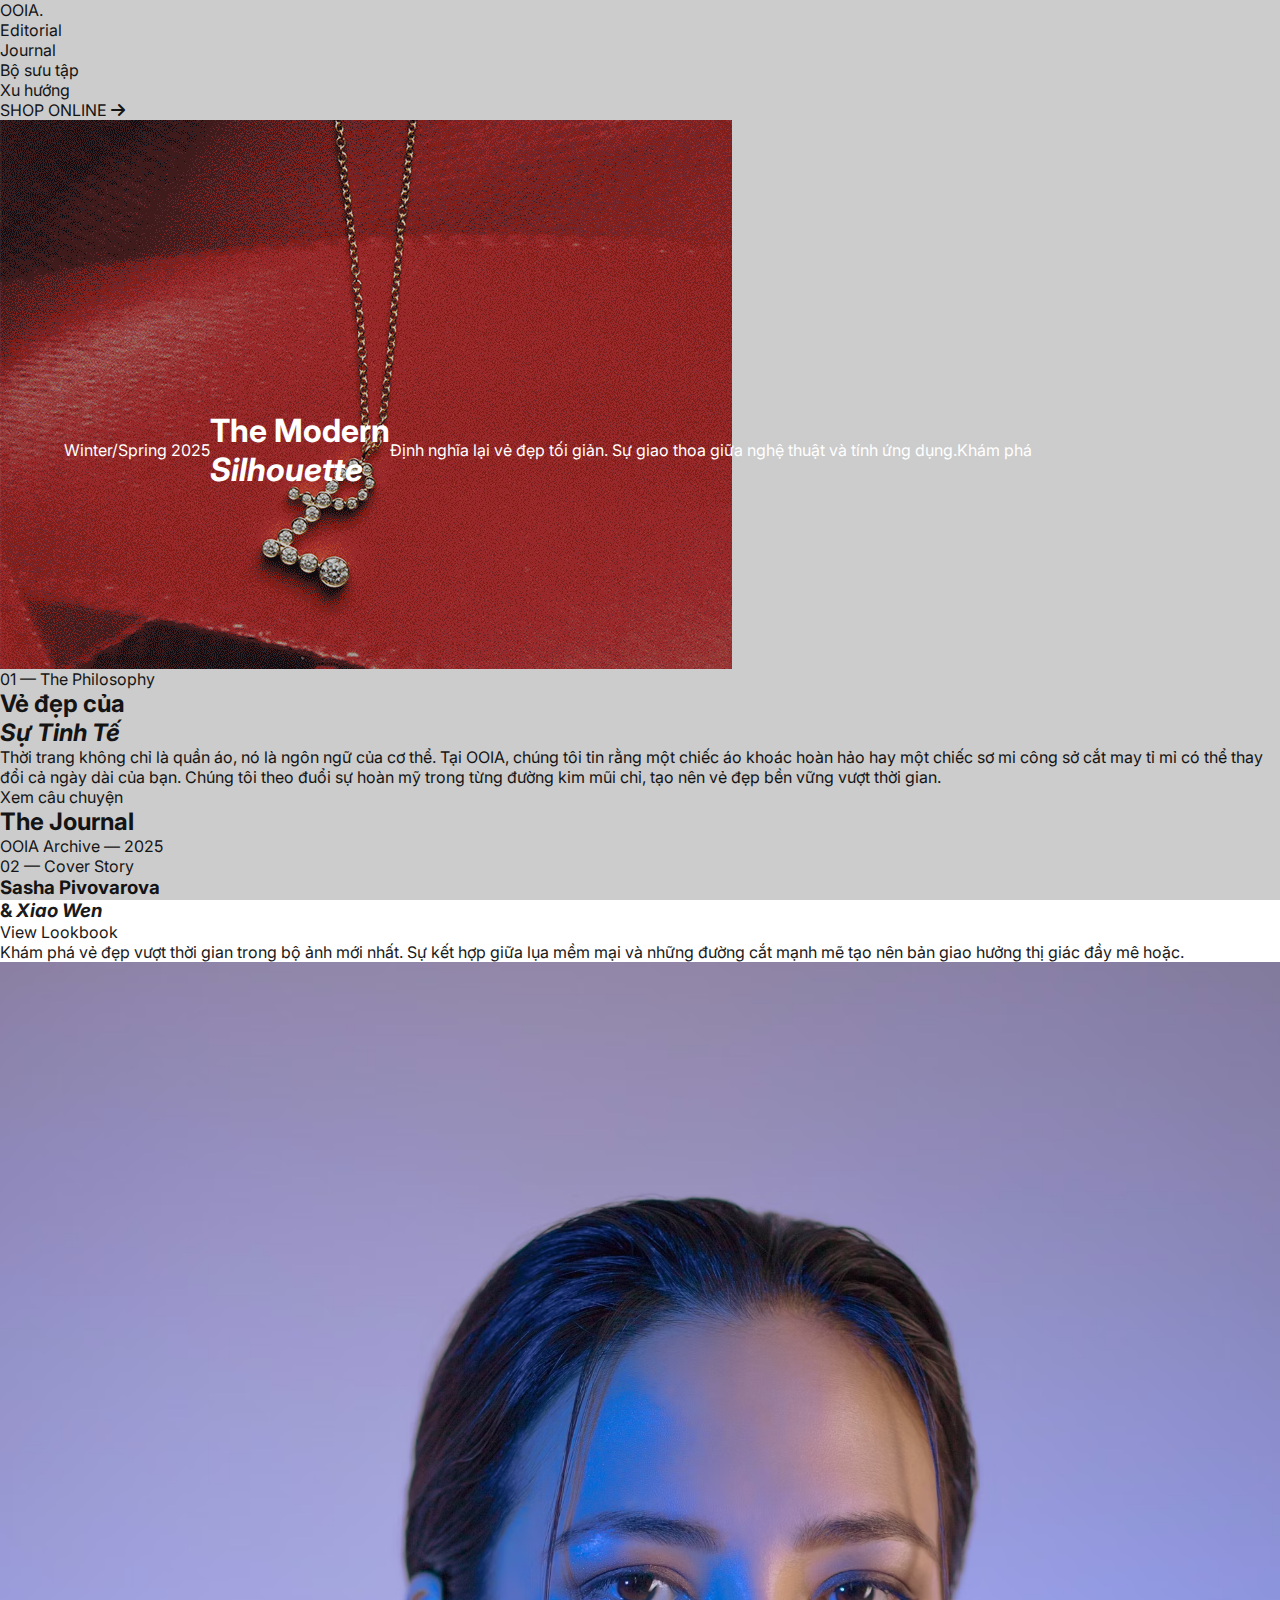
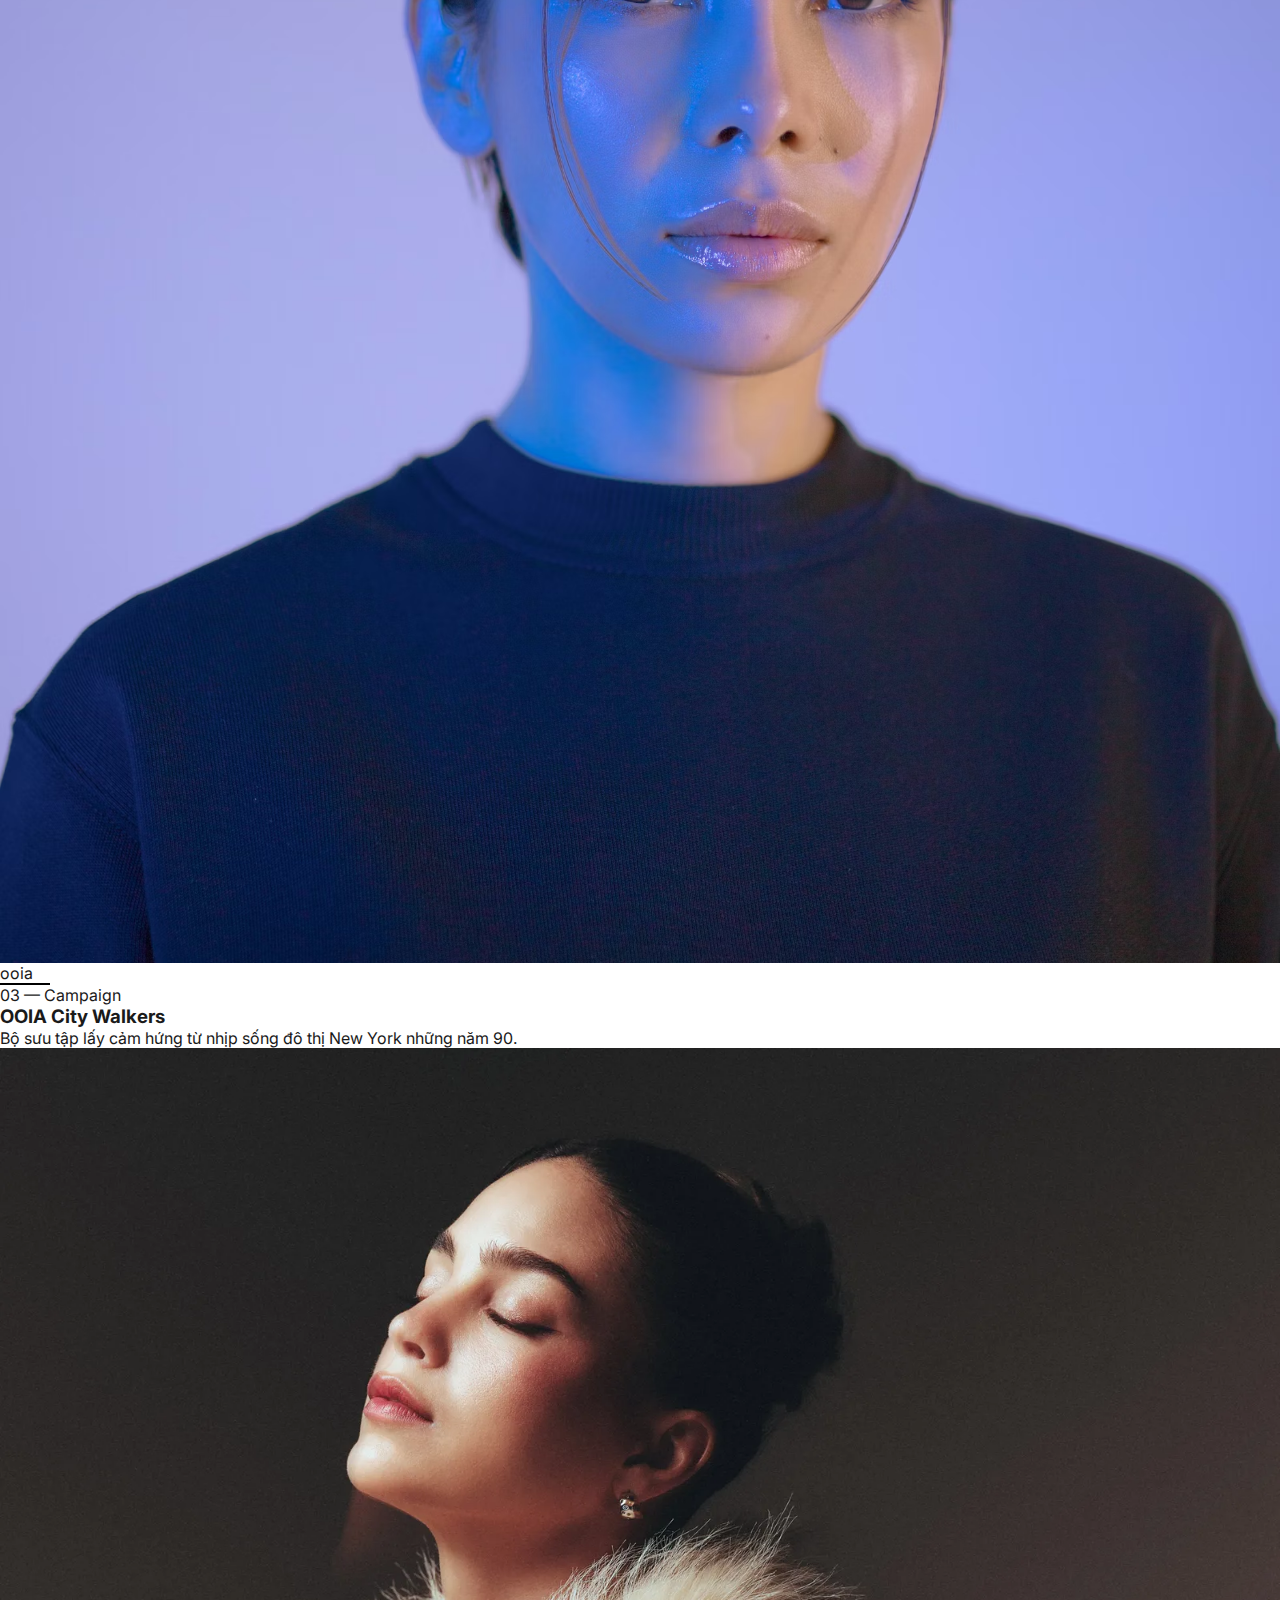
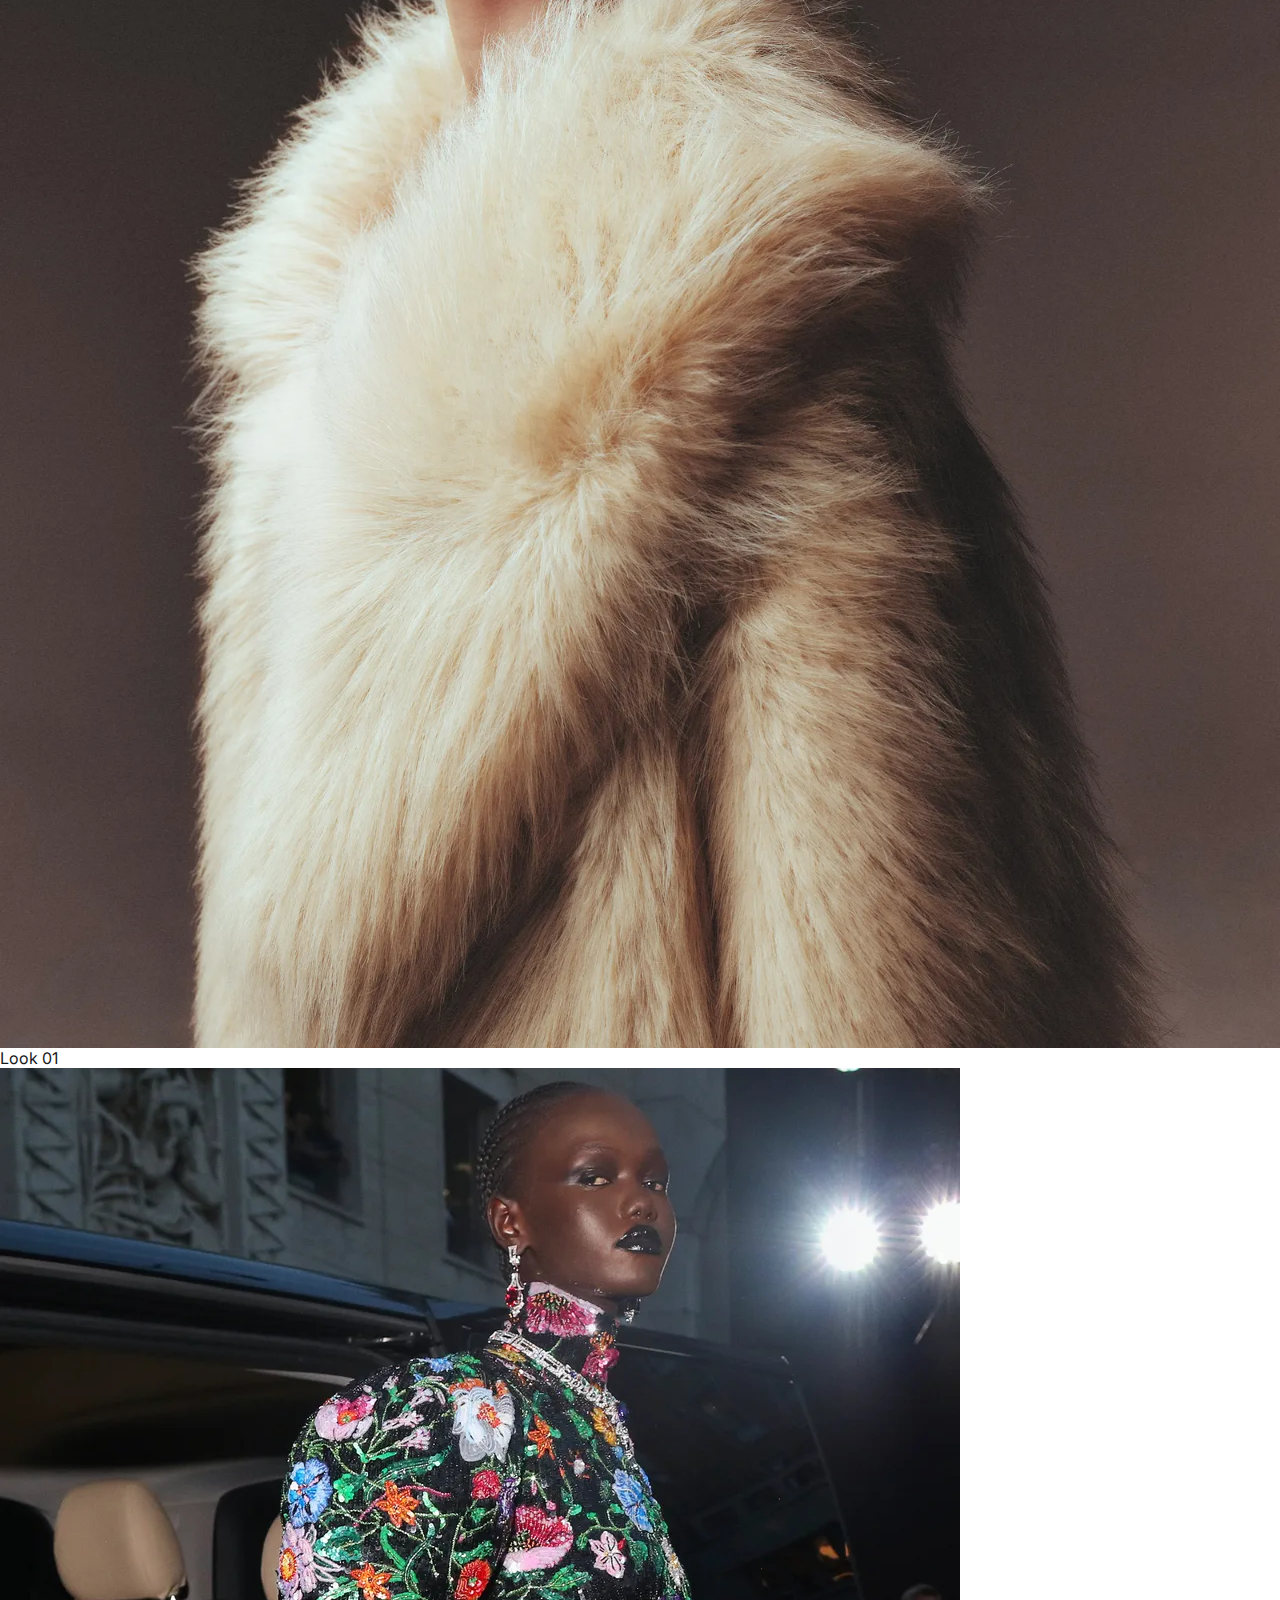
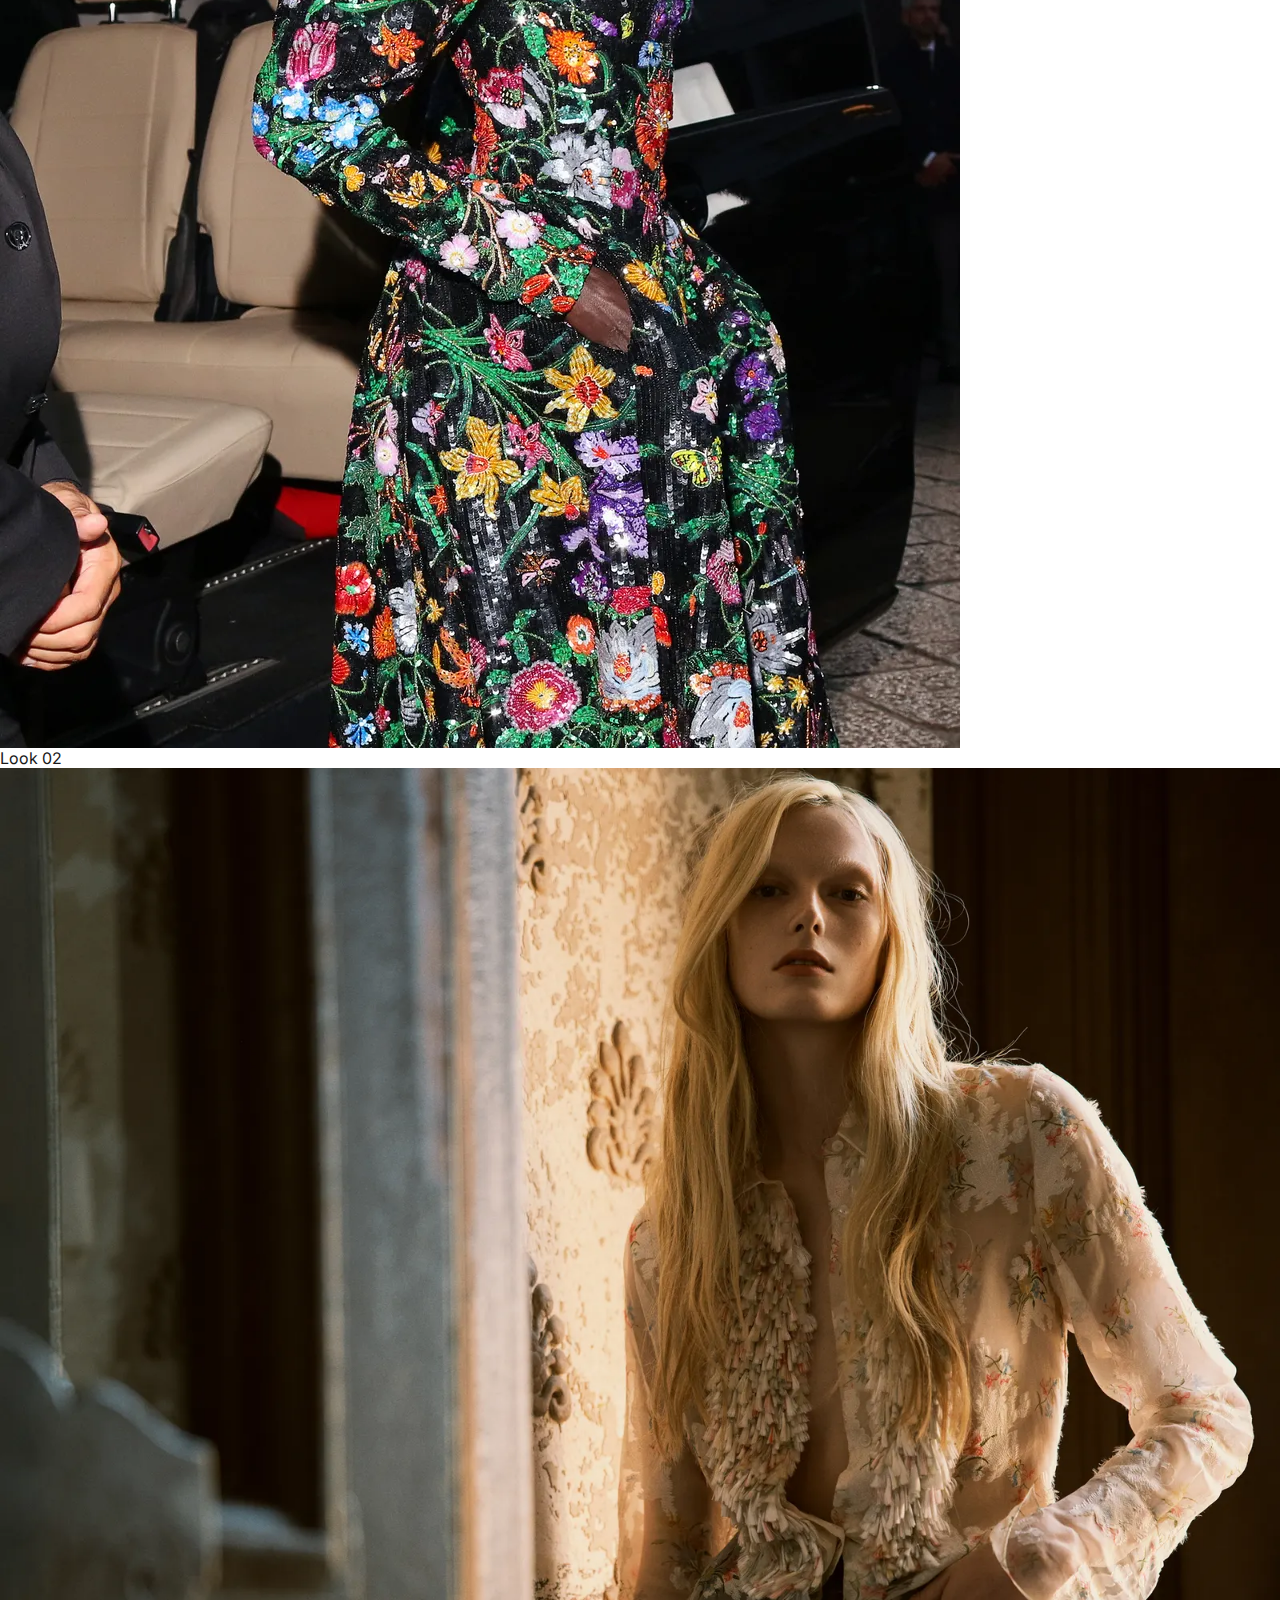
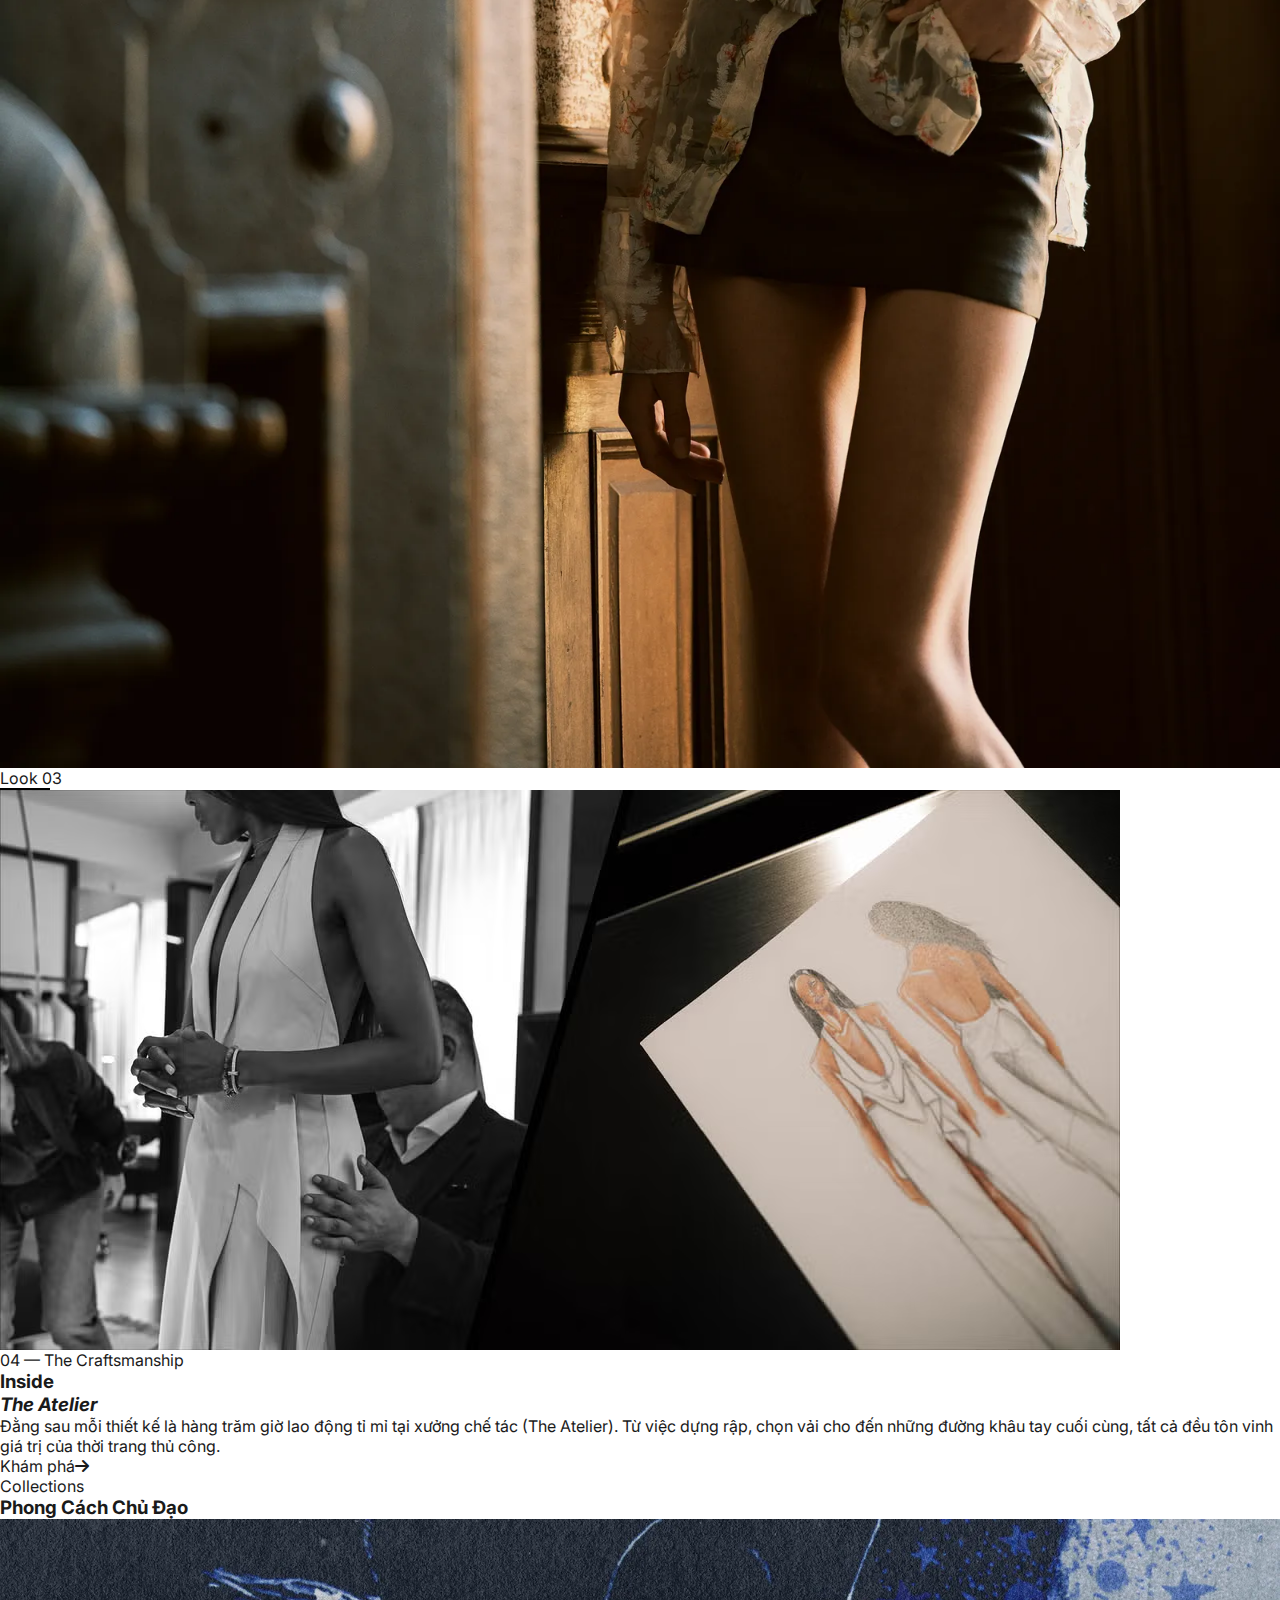
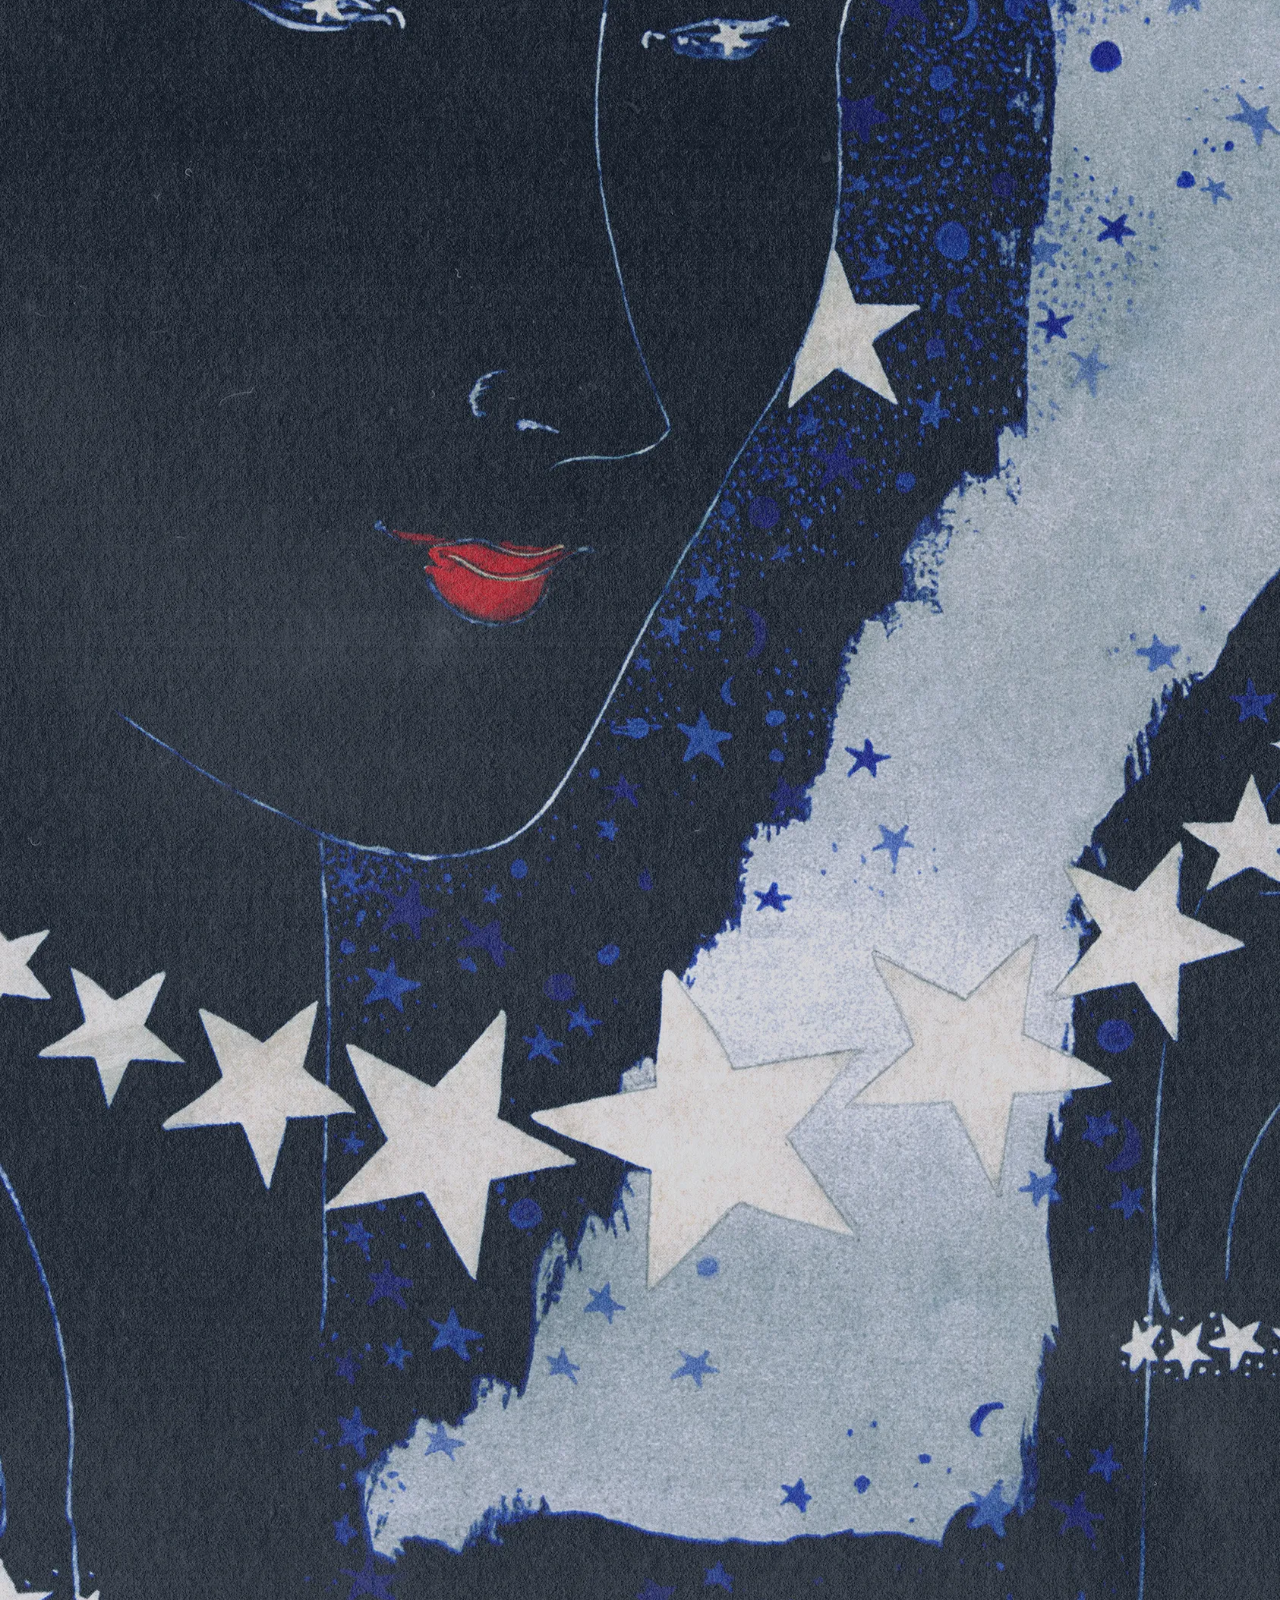
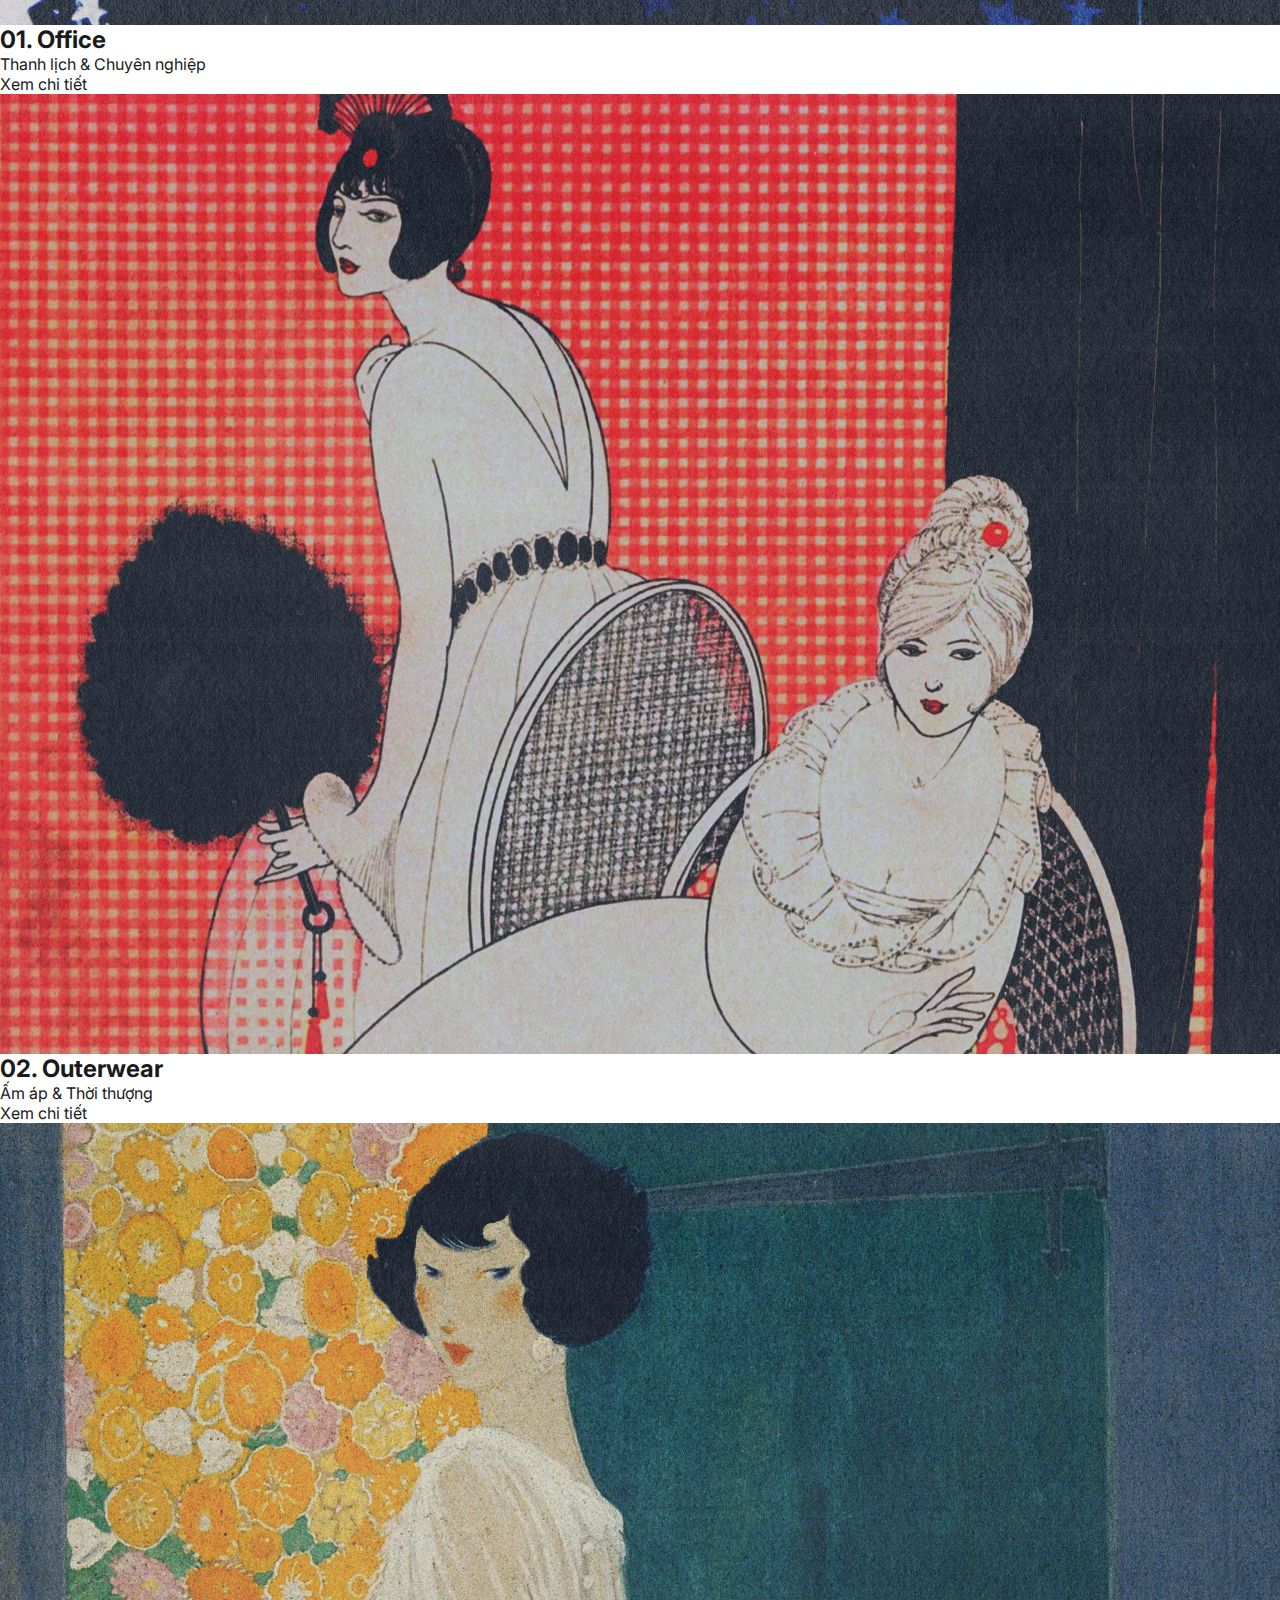
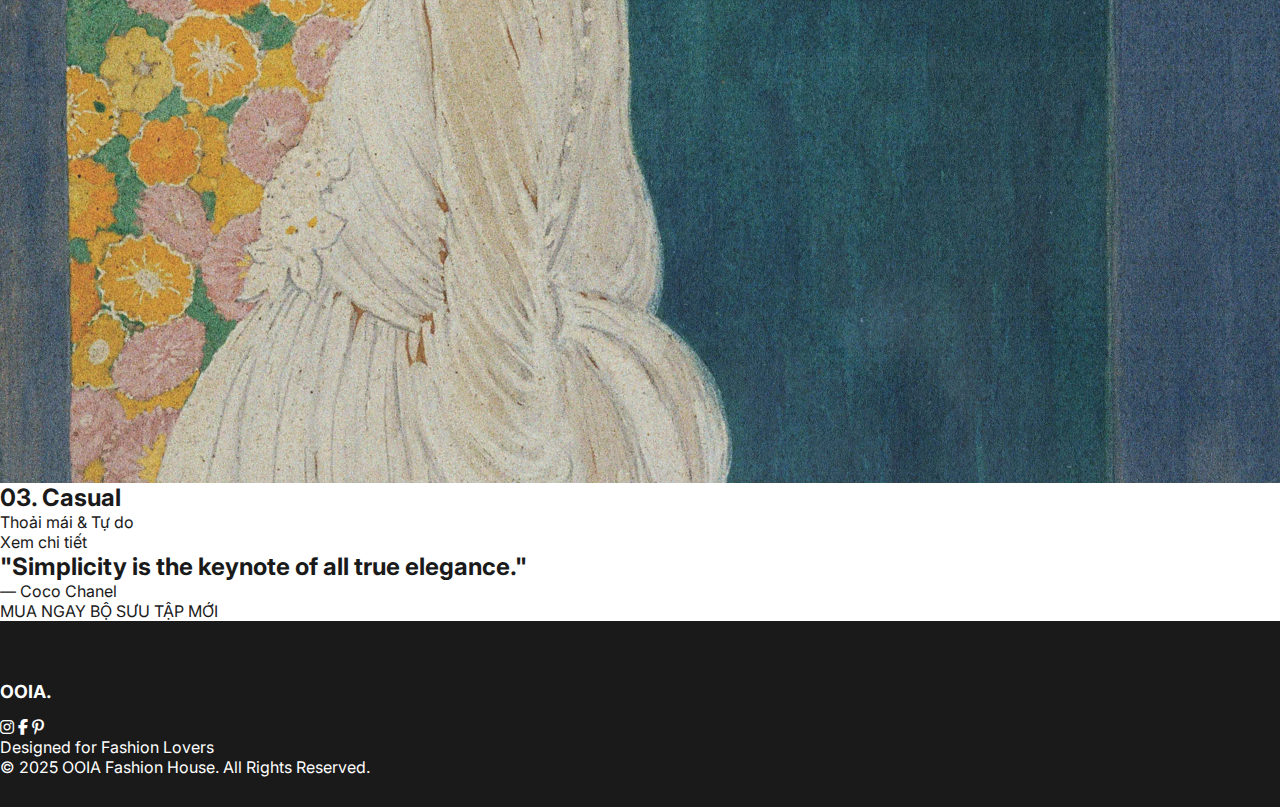
<file: index.html>
<!DOCTYPE html>
<html lang="vi">
<head>
    <meta charset="UTF-8">
    <meta name="viewport" content="width=device-width, initial-scale=1.0">
    <title>OOIA - The Editorial</title>
    <!-- Google Fonts -->
    <link rel="preconnect" href="https://fonts.googleapis.com">
    <link rel="preconnect" href="https://fonts.gstatic.com" crossorigin>
    <link href="https://fonts.googleapis.com/css2?family=Inter:wght@300;400;500&family=Playfair+Display:ital,wght@0,400;0,500;0,600;1,400&display=swap" rel="stylesheet">
    <link rel="stylesheet" href="https://cdnjs.cloudflare.com/ajax/libs/font-awesome/6.4.0/css/all.min.css">
    <!-- Main CSS -->
    <link rel="stylesheet" href="style.css">
</head>
<body>

    <!-- HEADER -->
    <header id="header">
        <div class="logo">OOIA.</div>
        <nav>
            <ul class="nav-links">
                <li><a href="#editorial">Editorial</a></li>
                <li><a href="#journal">Journal</a></li>
                <li><a href="#collections">Bộ sưu tập</a></li>
                <li><a href="#trends">Xu hướng</a></li>
            </ul>
        </nav>
        <a href="shop.html" class="shop-link">SHOP ONLINE <i class="fa-solid fa-arrow-right"></i></a>
    </header>

    <!-- HERO SECTION -->
    <section class="hero">
        <div class="hero-overlay"></div>
        <div class="hero-content fade-in">
            <p class="subtitle">Winter/Spring 2025</p>
            <h1>The Modern<br><em>Silhouette</em></h1>
            <p class="description">Định nghĩa lại vẻ đẹp tối giản. Sự giao thoa giữa nghệ thuật và tính ứng dụng.</p>
            <a href="#editorial" class="btn-scroll">Khám phá</a>
        </div>
    </section>

    <!-- SECTION: EDITORIAL (Vẻ đẹp của sự tinh tế) -->
    <section id="editorial" class="editorial">
        <div class="editorial-container">
            <div class="editorial-img fade-in-scroll">
                <img src="./assets/index_image/index_banner/index1.gif" alt="Fashion Editorial">
            </div>
            <div class="editorial-text fade-in-scroll">
                <span class="section-label">01 — The Philosophy</span>
                <h2>Vẻ đẹp của <br><i>Sự Tinh Tế</i></h2>
                <div class="separator"></div>
                <p>
                    Thời trang không chỉ là quần áo, nó là ngôn ngữ của cơ thể. 
                    Tại OOIA, chúng tôi tin rằng một chiếc áo khoác hoàn hảo hay một chiếc sơ mi công sở 
                    cắt may tỉ mỉ có thể thay đổi cả ngày dài của bạn. 
                    Chúng tôi theo đuổi sự hoàn mỹ trong từng đường kim mũi chỉ, tạo nên vẻ đẹp bền vững vượt thời gian.
                </p>
                <a href="shop.html" class="link-underline">Xem câu chuyện</a>
            </div>
        </div>
    </section>

    <!-- SECTION: JOURNAL -->
    <section id="journal" class="journal">
        <div class="journal-header fade-in-scroll">
            <h2>The Journal</h2>
            <span>OOIA Archive &mdash; 2025</span>
        </div>

        <!-- Story 1 -->
        <div class="journal-story-1 fade-in-scroll">
            <div class="story-text sticky-col">
                <span class="story-label">02 — Cover Story</span>
                <h3>Sasha Pivovarova <br>& <i>Xiao Wen</i></h3>
                <a href="#" class="btn-journal">View Lookbook</a>
                <p>
                    Khám phá vẻ đẹp vượt thời gian trong bộ ảnh mới nhất. 
                    Sự kết hợp giữa lụa mềm mại và những đường cắt mạnh mẽ tạo nên bản giao hưởng thị giác đầy mê hoặc.
                </p>
            </div>
            <div class="story-img">
                <img src="./assets/index_image/index_banner/index2.avif" alt="Portrait">
                <div class="img-caption">ooia</div>
            </div>
        </div>

        <div class="divider"></div>

        <!-- Story 2 -->
        <div class="journal-story-2 fade-in-scroll">
            <div class="story-header-row">
                <div>
                    <span class="story-label">03 — Campaign</span>
                    <h3>OOIA City Walkers</h3>
                </div>
                <p class="story-desc">Bộ sưu tập lấy cảm hứng từ nhịp sống đô thị New York những năm 90.</p>
            </div>
            <div class="grid-3">
                <div class="grid-item">
                    <div class="img-wrapper"><img src="./assets/index_image/cat_tier/cat1.webp" alt="Look 1"></div>
                    <span>Look 01</span>
                </div>
                <div class="grid-item">
                    <div class="img-wrapper"><img src="./assets/index_image/cat_tier/cat2.webp" alt="Look 2"></div>
                    <span>Look 02</span>
                </div>
                <div class="grid-item">
                    <div class="img-wrapper"><img src="./assets/index_image/cat_tier/cat3.webp" alt="Look 3"></div>
                    <span>Look 03</span>
                </div>
            </div>
        </div>

        <div class="divider"></div>

        <!-- Story 3: Updated to Static Image / Atelier Theme -->
        <div class="journal-story-3 fade-in-scroll">
            <div class="story-img-large">
                <!-- New Image: Sewing/Craftsmanship/Atelier Vibe -->
                <img src="./assets/index_image/index_banner/index3.avif" alt="The Atelier Process">
            </div>
            <div class="story-content">
                <span class="story-label">04 — The Craftsmanship</span>
                <h3>Inside <br><i>The Atelier</i></h3>
                <div class="separator-black"></div>
                <p>
                    Đằng sau mỗi thiết kế là hàng trăm giờ lao động tỉ mỉ tại xưởng chế tác (The Atelier). 
                    Từ việc dựng rập, chọn vải cho đến những đường khâu tay cuối cùng, tất cả đều tôn vinh giá trị của thời trang thủ công.
                </p>
                <a href="#" class="link-arrow">Khám phá<i class="fa-solid fa-arrow-right"></i></a>
            </div>
        </div>
    </section>

    <!-- SECTION: COLLECTIONS (Moved Up) -->
    <section id="collections" class="categories">
        <div class="cat-header fade-in-scroll">
            <span>Collections</span>
            <h3>Phong Cách Chủ Đạo</h3>
        </div>
        
        <div class="cat-grid">
            <!-- Item 1 -->
            <div class="cat-item fade-in-scroll">
                <div class="cat-img">
                    <img src="./assets/index_image/dog_tier/dog1.webp" alt="Office Wear">
                </div>
                <div class="cat-info">
                    <h2>01. Office</h2>
                    <p>Thanh lịch & Chuyên nghiệp</p>
                    <a href="shop.html#cat_3" class="btn-explore">Xem chi tiết</a>
                </div>
            </div>

            <!-- Item 2 -->
            <div class="cat-item fade-in-scroll" style="transition-delay: 0.1s;">
                <div class="cat-img">
                    <img src="./assets/index_image/dog_tier/dog2.webp" alt="Outerwear">
                </div>
                <div class="cat-info">
                    <h2>02. Outerwear</h2>
                    <p>Ấm áp & Thời thượng</p>
                    <a href="shop.html#cat_1" class="btn-explore">Xem chi tiết</a>
                </div>
            </div>

            <!-- Item 3 -->
            <div class="cat-item fade-in-scroll" style="transition-delay: 0.2s;">
                <div class="cat-img">
                    <img src="./assets/index_image/dog_tier/dog3.webp" alt="Casual Wear">
                </div>
                <div class="cat-info">
                    <h2>03. Casual</h2>
                    <p>Thoải mái & Tự do</p>
                    <a href="shop.html#cat_2" class="btn-explore">Xem chi tiết</a>
                </div>
            </div>
        </div>
    </section>

    <!-- SECTION: TRENDS BANNER (Moved Down - Slogan) -->
    <section id="trends" class="big-banner fade-in-scroll">
        <div class="banner-text">
            <h2>"Simplicity is the keynote of all true elegance."</h2>
            <p>— Coco Chanel</p>
            <a href="shop.html" class="btn-white">MUA NGAY BỘ SƯU TẬP MỚI</a>
        </div>
    </section>

    <footer>
        <div class="footer-content">
            <h4>OOIA.</h4>
            <div class="socials">
                <i class="fa-brands fa-instagram"></i>
                <i class="fa-brands fa-facebook-f"></i>
                <i class="fa-brands fa-pinterest-p"></i>
            </div>
            <p class="tagline">Designed for Fashion Lovers</p>
            <p class="copyright">&copy; 2025 OOIA Fashion House. All Rights Reserved.</p>
        </div>
    </footer>

    <!-- Main JS -->
    <script src="script.js"></script>
</body>
</html>
</file>
<file: style.css>
/* --- RESET & VARIABLES --- */
:root {
    --color-black: #1a1a1a;
    --color-gray: #f3f4f6;
    --color-slate: #475569;
    --color-white: #ffffff;
    --font-main: 'Inter', sans-serif;
    --nav-height: 4.375rem; /* ~70px */
}

html {
    font-size: 16px; /* Base size: 1rem = 16px */
    scroll-behavior: smooth;
}

* { margin: 0; padding: 0; box-sizing: border-box; }
body { font-family: var(--font-main); color: var(--color-black); background-color: var(--color-white); overflow-x: hidden; }
a { text-decoration: none; color: inherit; }
button { cursor: pointer; border: none; background: none; font-family: inherit; }
ul { list-style: none; }
img, video { max-width: 100%; display: block; }
.hidden { display: none !important; }

.container {
    width: 100%;
    max-width: 75rem; /* 1200px */
    margin: 0 auto;
    padding: 0 1.25rem; /* 20px */
}

/* --- Navbar (Header) --- */
#navbar {
    position: fixed; top: 0; left: 0; right: 0;
    height: var(--nav-height); z-index: 1000;
    background-color: rgba(255, 255, 255, 0.9);
    backdrop-filter: blur(5px);
    transition: all 0.3s ease;
    border-bottom: 1px solid transparent;
}
#navbar.scrolled { box-shadow: 0 0.125rem 0.625rem rgba(0,0,0,0.1); background-color: #fff; }
.nav-content { height: 100%; display: flex; align-items: center; justify-content: space-between; }

/* Logo Styles */
.brand { display: flex; align-items: center; gap: 0.625rem; z-index: 1001; }
.brand-img { width: 2.5rem; height: 2.5rem; object-fit: contain; border-radius: 50%; }
.brand-name { font-weight: 700; font-size: 1.25rem; letter-spacing: -0.03rem; text-transform: uppercase; white-space: nowrap; }

/* MENU RESPONSIVE */
.nav-menu { 
    display: flex; gap: 1.875rem; align-items: center; 
}
.mobile-menu-header, .mobile-login-link { display: none; }

/* Mobile Menu Logic */
@media (max-width: 768px) {
    .nav-menu {
        position: fixed; top: 0; right: -100%;
        width: 17.5rem; height: 100vh;
        background: #fff;
        flex-direction: column;
        align-items: flex-start;
        padding: 1.25rem;
        box-shadow: -0.3125rem 0 0.9375rem rgba(0,0,0,0.1);
        transition: 0.4s ease;
        z-index: 999;
        gap: 0;
    }
    .nav-menu.active { right: 0; }
    
    .mobile-menu-header {
        display: flex; justify-content: space-between; align-items: center;
        width: 100%; margin-bottom: 2rem; padding-bottom: 1rem;
        border-bottom: 1px solid #eee; font-weight: bold;
    }
    .nav-menu a {
        width: 100%; padding: 1rem 0;
        border-bottom: 1px solid #f5f5f5;
        font-size: 1rem !important;
    }
    .mobile-login-link {
        display: block !important;
        color: #000; font-weight: 600;
    }
}

.nav-menu a { text-transform: uppercase; font-size: 0.875rem; font-weight: 500; color: var(--color-slate); transition: color 0.3s; }
.nav-menu a:hover { color: #000; }

.nav-actions { display: flex; align-items: center; gap: 1.25rem; z-index: 1001; }
.nav-actions button { font-size: 1.125rem; transition: color 0.3s; }
.nav-actions button:hover { color: #666; }
.icon-btn { position: relative; }
.badge {
    position: absolute; top: -0.375rem; right: -0.375rem;
    background: #000; color: #fff;
    font-size: 0.5625rem; font-weight: bold;
    width: 1rem; height: 1rem; border-radius: 50%;
    display: flex; justify-content: center; align-items: center;
}
.login-btn { font-size: 0.875rem !important; font-weight: 600; display: none; }
@media(min-width: 768px) { .login-btn { display: block; } }

/* Hamburger Button */
.hamburger-btn { display: block; font-size: 1.5rem; }
@media(min-width: 768px) { .hamburger-btn { display: none; } }
@media(max-width: 768px) { .hide-on-mobile { display: none; } }

/* Overlay - FIX LỖI Ở ĐÂY */
.menu-overlay {
    position: fixed; inset: 0; background: rgba(0,0,0,0.5);
    z-index: 998; opacity: 0; visibility: hidden; transition: 0.3s;
}
.menu-overlay.active { opacity: 1; visibility: visible; }

/* BỔ SUNG QUAN TRỌNG: Ẩn overlay menu trên màn hình lớn */
@media (min-width: 769px) {
    .menu-overlay { display: none !important; }
}

/* --- Hero Section --- */
#hero { position: relative; width: 100%; height: 100vh; min-height: 31.25rem; overflow: hidden; background: #000; }
.hero-slide { position: absolute; inset: 0; opacity: 0; transition: opacity 1s ease; z-index: 0; }
.hero-slide.active { opacity: 1; z-index: 10; }
.hero-media { width: 100%; height: 100%; object-fit: cover; opacity: 0.8; }
.hero-overlay { position: absolute; inset: 0; background: rgba(0,0,0,0.2); }

.hero-content {
    position: absolute; inset: 0;
    display: flex; align-items: center; padding-left: 5%;
    color: #fff;
}
.hero-text { max-width: 31.25rem; animation: fadeIn 1s forwards; padding-right: 1.25rem; }

.hero-text h2 { 
    font-size: 2.5rem; /* Responsive Text */
    font-weight: 300; text-transform: uppercase; line-height: 1.1; margin-bottom: 1.25rem; 
}
@media(min-width: 768px) { .hero-text h2 { font-size: 3rem; } }

.hero-text p { font-size: 1rem; font-weight: 300; color: #ddd; margin-bottom: 1.875rem; }
@media(min-width: 768px) { .hero-text p { font-size: 1.125rem; } }

.hero-btn { padding: 0.75rem 1.875rem; background: #fff; color: #000; font-weight: 600; text-transform: uppercase; letter-spacing: 0.0625rem; transition: 0.3s; }
.hero-btn:hover { background: #ddd; }

.slider-btn {
    position: absolute; top: 50%; transform: translateY(-50%);
    width: 3.125rem; height: 3.125rem; border-radius: 50%;
    color: rgba(255,255,255,0.7); font-size: 1.5rem;
    z-index: 20; transition: 0.3s;
}
.slider-btn:hover { background: rgba(255,255,255,0.1); color: #fff; }
.prev { left: 1.25rem; }
.next { right: 1.25rem; }

#hero-indicators {
    position: absolute; bottom: 1.875rem; left: 0; right: 0;
    display: flex; justify-content: center; gap: 0.9375rem; z-index: 20;
}
.indicator { height: 0.25rem; background: rgba(255,255,255,0.4); cursor: pointer; transition: 0.3s; width: 0.9375rem; }
.indicator.active { background: #fff; width: 3.125rem; }

/* --- Category Section --- */
.category-section { padding: 5rem 0; background: #fff; }
.section-header { margin-bottom: 1.875rem; }
.section-header h3 { font-size: 2rem; font-weight: 300; text-transform: uppercase; margin-bottom: 0.625rem; }
.divider { width: 3.125rem; height: 0.125rem; background: #000; }

.banner-img-wrap { width: 100%; height: 25rem; overflow: hidden; margin-bottom: 1.875rem; }
.banner-img { width: 100%; height: 100%; object-fit: cover; transition: transform 0.7s; }
.banner-img-wrap:hover .banner-img { transform: scale(1.05); }

.cat-content { display: flex; flex-direction: column; gap: 2.5rem; }
@media(min-width: 1024px) { .cat-content { flex-direction: row; } }

.cat-desc { flex: 1; }
.cat-desc p { font-size: 1.125rem; color: var(--color-slate); font-weight: 300; line-height: 1.6; }
.outline-btn { margin-top: 1.25rem; border: 1px solid #000; padding: 0.625rem 1.5625rem; font-weight: 600; text-transform: uppercase; transition: 0.3s; }
.outline-btn:hover { background: #000; color: #fff; }

/* Grid Responsive */
.product-grid { 
    flex: 3; display: grid; 
    grid-template-columns: 1fr 1fr; /* 2 cột trên mobile */
    gap: 1.25rem; 
}
@media(min-width: 768px) { .product-grid { grid-template-columns: repeat(3, 1fr); } }
@media(min-width: 1024px) { .product-grid { grid-template-columns: repeat(4, 1fr); } }

/* --- Product Card --- */
.product-card { display: flex; flex-direction: column; }
.p-img-box { position: relative; overflow: hidden; aspect-ratio: 3/4; background: #eee; margin-bottom: 0.625rem; }
.p-img { width: 100%; height: 100%; object-fit: cover; transition: 0.5s; }
.product-card:hover .p-img { transform: scale(1.05); }
.p-tag { position: absolute; top: 0; left: 0; color: #fff; padding: 0.25rem 0.5rem; font-size: 0.625rem; font-weight: bold; text-transform: uppercase; }
.tag-sale { background: #dc2626; }
.tag-new { background: #2563eb; }

.add-cart-btn {
    position: absolute; bottom: 0; left: 0; width: 100%;
    padding: 0.75rem; background: rgba(255,255,255,0.9);
    font-weight: bold; text-transform: uppercase; font-size: 0.75rem;
    transform: translateY(100%); transition: 0.3s;
}
.add-cart-btn:hover { background: #000; color: #fff; }
/* Trên mobile có thể để nút luôn hiện hoặc giữ nguyên hover */
@media(hover: hover) { .product-card:hover .add-cart-btn { transform: translateY(0); } }
@media(hover: none) { .add-cart-btn { transform: translateY(0); opacity: 0.8; } }

.p-info { display: flex; justify-content: space-between; align-items: start; }
.p-name { font-size: 0.875rem; font-weight: 500; margin-bottom: 0.3125rem; overflow: hidden; display: -webkit-box; -webkit-line-clamp: 2; -webkit-box-orient: vertical; }
.p-price { font-weight: 600; font-size: 1rem; }
.p-price-old { font-size: 0.75rem; color: #999; text-decoration: line-through; margin-left: 0.3125rem; }
.like-btn { color: #ccc; transition: 0.3s; padding: 0 0.3125rem; }
.like-btn.liked { color: #dc2626; }

/* --- Slogan --- */
.slogan-section { padding: 6.25rem 1.25rem; background: var(--color-gray); text-center: center; }
.slogan-section h2 { 
    font-size: 2.25rem; /* Responsive Font */
    font-weight: 300; text-transform: uppercase; margin-bottom: 1.25rem; letter-spacing: -0.0625rem; 
}
@media(min-width: 768px) { .slogan-section h2 { font-size: 3rem; } }

/* Font cũ được giữ nguyên */
.slogan-section p { font-size: 1.2rem; font-style: italic; color: var(--color-slate); font-weight: 300; }
.slogan-footer { margin-top: 1.875rem; }
.slogan-footer .line { display: inline-block; width: 3.75rem; height: 0.25rem; background: #000; margin-bottom: 0.9375rem; }
.small-text { text-transform: uppercase; font-size: 0.8rem; font-weight: 600; letter-spacing: 0.125rem; }

/* --- Footer --- */
footer { background: #1a1a1a; color: #fff; padding: 3.75rem 0 1.875rem; }
.footer-grid { 
    display: grid; grid-template-columns: 1fr; gap: 2.5rem; 
    padding-bottom: 2.5rem; border-bottom: 1px solid #333; 
}
@media(min-width: 768px) { .footer-grid { grid-template-columns: repeat(4, 1fr); } }

footer h4 { font-size: 1.125rem; margin-bottom: 0.9375rem; }
footer h5 { font-size: 0.875rem; text-transform: uppercase; color: #aaa; margin-bottom: 1.25rem; letter-spacing: 0.0625rem; }
footer ul li { margin-bottom: 0.625rem; }
footer ul li a { font-size: 0.875rem; color: #999; transition: 0.2s; }
footer ul li a:hover { color: #fff; }
.newsletter-form { display: flex; border-bottom: 1px solid #666; padding-bottom: 0.3125rem; }
.newsletter-form input { background: none; border: none; color: #fff; width: 100%; outline: none; font-size: 0.875rem; }
.newsletter-form button { text-transform: uppercase; font-size: 0.75rem; color: #aaa; font-weight: bold; }

.footer-bottom { padding-top: 1.875rem; display: flex; justify-content: space-between; font-size: 0.75rem; color: #888; flex-wrap: wrap; gap: 1.25rem; }
.socials a { margin-left: 0.9375rem; transition: 0.2s; }
.socials a:hover { color: #fff; }

/* --- Modal --- */
#modal-overlay {
    position: fixed; inset: 0; background: rgba(0,0,0,0.5); backdrop-filter: blur(5px);
    z-index: 2000; display: flex; justify-content: center; align-items: center;
    padding: 1.25rem; animation: fadeIn 0.3s forwards;
}
#modal-content {
    background: #fff; width: 100%; max-width: 28.125rem; max-height: 90vh; overflow-y: auto;
    position: relative; box-shadow: 0 0.625rem 1.5625rem rgba(0,0,0,0.2);
    animation: slideUp 0.3s forwards;
}
.close-modal-btn { position: absolute; top: 0.9375rem; right: 0.9375rem; font-size: 1.25rem; color: #999; z-index: 10; }
.close-modal-btn:hover { color: #000; }

/* Modal Elements */
.modal-p-item { display: flex; gap: 0.9375rem; margin-bottom: 0.9375rem; border-bottom: 1px solid #eee; padding-bottom: 0.9375rem; }
.modal-p-img { width: 5rem; height: 6.25rem; object-fit: cover; background: #eee; }
.modal-btn { background: #000; color: #fff; padding: 0.9375rem; width: 100%; font-weight: bold; text-transform: uppercase; margin-top: 0.625rem; transition: 0.2s; border-radius: 0; }
.modal-btn:hover { background: #333; }
.modal-btn:disabled { opacity: 0.5; cursor: not-allowed; }
.size-btn { width: 2.5rem; height: 2.5rem; border: 1px solid #ddd; font-weight: 500; transition: 0.2s; }
.size-btn:hover { border-color: #000; }
.size-btn.selected { background: #000; color: #fff; border-color: #000; }
.input-field { width: 100%; padding: 0.75rem; border: 1px solid #ddd; margin-bottom: 0.9375rem; outline: none; }
.input-field:focus { border-color: #000; }

/* --- Size Guide & Table --- */
.guide-btn {
    font-size: 0.75rem; color: #666; text-decoration: underline;
    display: flex; align-items: center; gap: 0.3125rem; margin-bottom: 0.625rem;
    transition: color 0.2s;
}
.guide-btn:hover { color: #000; }
.size-table-wrap { margin-top: 0.625rem; border: 1px solid #eee; padding: 0.625rem; background: #f9f9f9; animation: fadeIn 0.3s; overflow-x: auto; }
.size-table { width: 100%; border-collapse: collapse; font-size: 0.75rem; text-align: center; }
.size-table th { border-bottom: 1px solid #ddd; padding: 0.5rem; font-weight: 600; }
.size-table td { padding: 0.5rem; color: #555; }
.size-table tr:not(:last-child) td { border-bottom: 1px solid #eee; }

/* Toast */
#toast-container { position: fixed; top: 5.625rem; right: 1.25rem; z-index: 3000; display: flex; flex-direction: column; gap: 0.625rem; }
.toast { background: #000; color: #fff; padding: 0.75rem 1.25rem; display: flex; align-items: center; gap: 0.625rem; animation: fadeIn 0.3s; box-shadow: 0 0.25rem 0.625rem rgba(0,0,0,0.2); }
.toast-line { width: 0.25rem; height: 0.9375rem; background: #fff; }

@keyframes fadeIn { from { opacity: 0; } to { opacity: 1; } }
@keyframes slideUp { from { transform: translateY(1.25rem); opacity: 0; } to { transform: translateY(0); opacity: 1; } }
</file>
